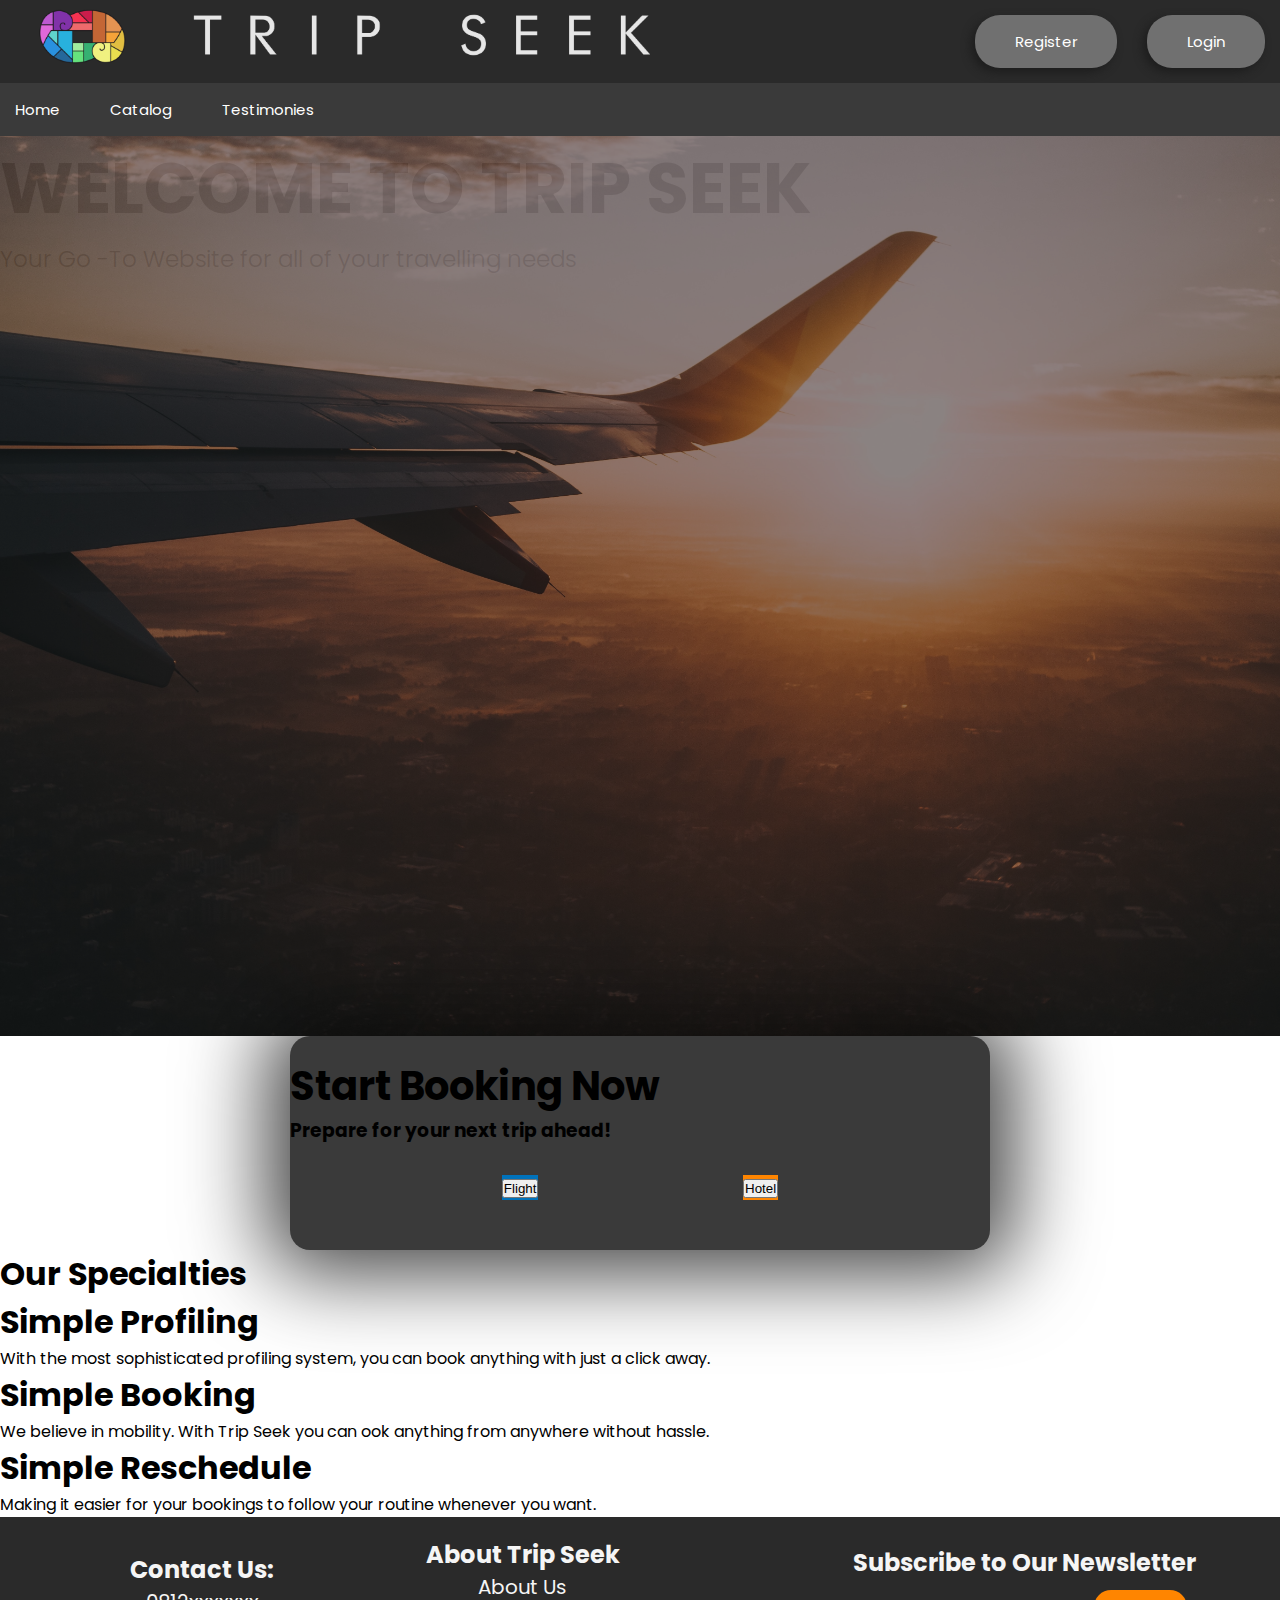
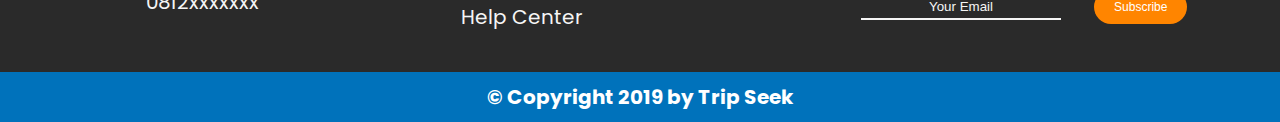
<file: index.html>
<!DOCTYPE html>
<html>
    <head>
        <meta charset="utf-8">
        <meta name="viewport" content="width=device-width, initial-scale=1.0">
        <title>Home | Trip Seek</title>
        <link href="https://fonts.googleapis.com/css?family=Poppins&display=swap" rel="stylesheet">
        <link href="https://fonts.googleapis.com/css?family=Ubuntu&display=swap" rel="stylesheet">
        <link rel="stylesheet" type="text/css" href="style.css">
        <script type="text/javascript" src="script.js"></script>
    </head>
    <body>
        <!-- HEADER -->
        <div class="header">
            <!-- LOGO WEBSITE -->
            <a href="home.html"><img src="logotext.png" class="logo"></a>
            <!-- LOGIN + REGISTER -->
            <ul class="headerButtonGroup">
                <li><a href="./register.html"><button class="headerButton" id="register">Register</button></a></li>
                <li><a href="./login.html"><button class="headerButton" id="login">Login</button></a></li>
            </ul>
        </div>
        <!-- NAVIGATION -->
        <div>
            <ul class="nav">
                <li><a href="./index.html"><button class="navButtons">Home</button></a></li>
                <!-- DROPDOWN BUTTON -->
                <div class="dropdown">
                    <li><a href="./index.html"><button class="navButtons" id="dropButton">Catalog</button></a></li>
                    <div class="dropdown-content">
                        <a href="./flight-catalog.html">Flight Booking</a><br>
                        <a href="./hotel-catalog.html">Hotel Reservation</a>
                    </div>
                </div>
                <li><a href="./testimony.html"><button class="navButtons">Testimonies</button></a></li>
            </ul>
        </div>

        <!-- CONTENT -->

        <div class="slider" id="main-slider">
            <div class="slider-wrapper">
                <img src="images/slideshow1.jpg" alt="First" class="slide" />
                <img src="images/slideshow2.jpg" alt="Second" class="slide" />
                <img src="images/slideshow3.jpg" alt="Third" class="slide" />
                <div class="welcome">
                    <h1 class="head-message">WELCOME TO TRIP SEEK</h1>
                    <h2 class="sub-message">Your Go -To Website for all of
                    your travelling needs</h2>
                </div>
            </div>
            
        </div>

        <div class="home-content">
            <div class="start-book">
                <h2 class="book-now">Start Booking Now</h2>
                <h3> Prepare for your next trip ahead!</h3>
                <div class="bookButton">
                    <a href="flight-catalog.html" class="flightButton"><button>Flight</button></a>
                    <a href="hotel-catalog.html" class="hotelButton"><button>Hotel</button></a>
                </div>
            </div>

            <div class="specialty-wrapper">
                <h1>Our Specialties</h1>
                <div class="specialty-content">
                    <div class="specialties">
                        <h1>Simple Profiling</h1>
                        <p>With the most sophisticated profiling system, 
                        you can book anything with just a click away.</p>
                    </div>

                    <div class="specialties">
                        <h1>Simple Booking</h1>
                        <p>We believe in mobility. With Trip Seek
                        you can ook anything from anywhere without hassle.</p>
                    </div>
                    <div class="specialties">
                        <h1>Simple Reschedule</h1>
                        <p>Making it easier for your bookings
                            to follow your routine whenever you want.
                        </p>
                    </div>
                </div>
                
            </div>
        </div>

        <!-- footer -->
        <footer>
            <div class="footer-wrapper">
                <div class="about-wrapper">
                    <div class="contacts">
                        <h2>Contact Us:</h2>
                        <a href="tel:0812-xxx-xxxx" class="telephone">0812xxxxxxx</a>
                    </div>
                    <div class="about-sites">
                        <h2>About Trip Seek</h2>
                        <a href="" class="abouts">About Us</a>
                        <a href="tel:0812-xxx-xxxx" class="abouts">Help Center</a>
                    </div>
                </div>
                <div class="newsletter">
                    <h2>Subscribe to Our Newsletter</h2>
                    <div class ="newsletter-input">
                        <input type="email" placeholder="Your Email" class="subscription-email"><br>
                        <input type="button" value="Subscribe" class="subscribe-button"> 
                    </div>
                </div>
            </div>
            <div class="copyright">
                <h1>&copy; Copyright 2019 by Trip Seek</h1>
            </div>
        </footer>
    </body>
</html>
</file>
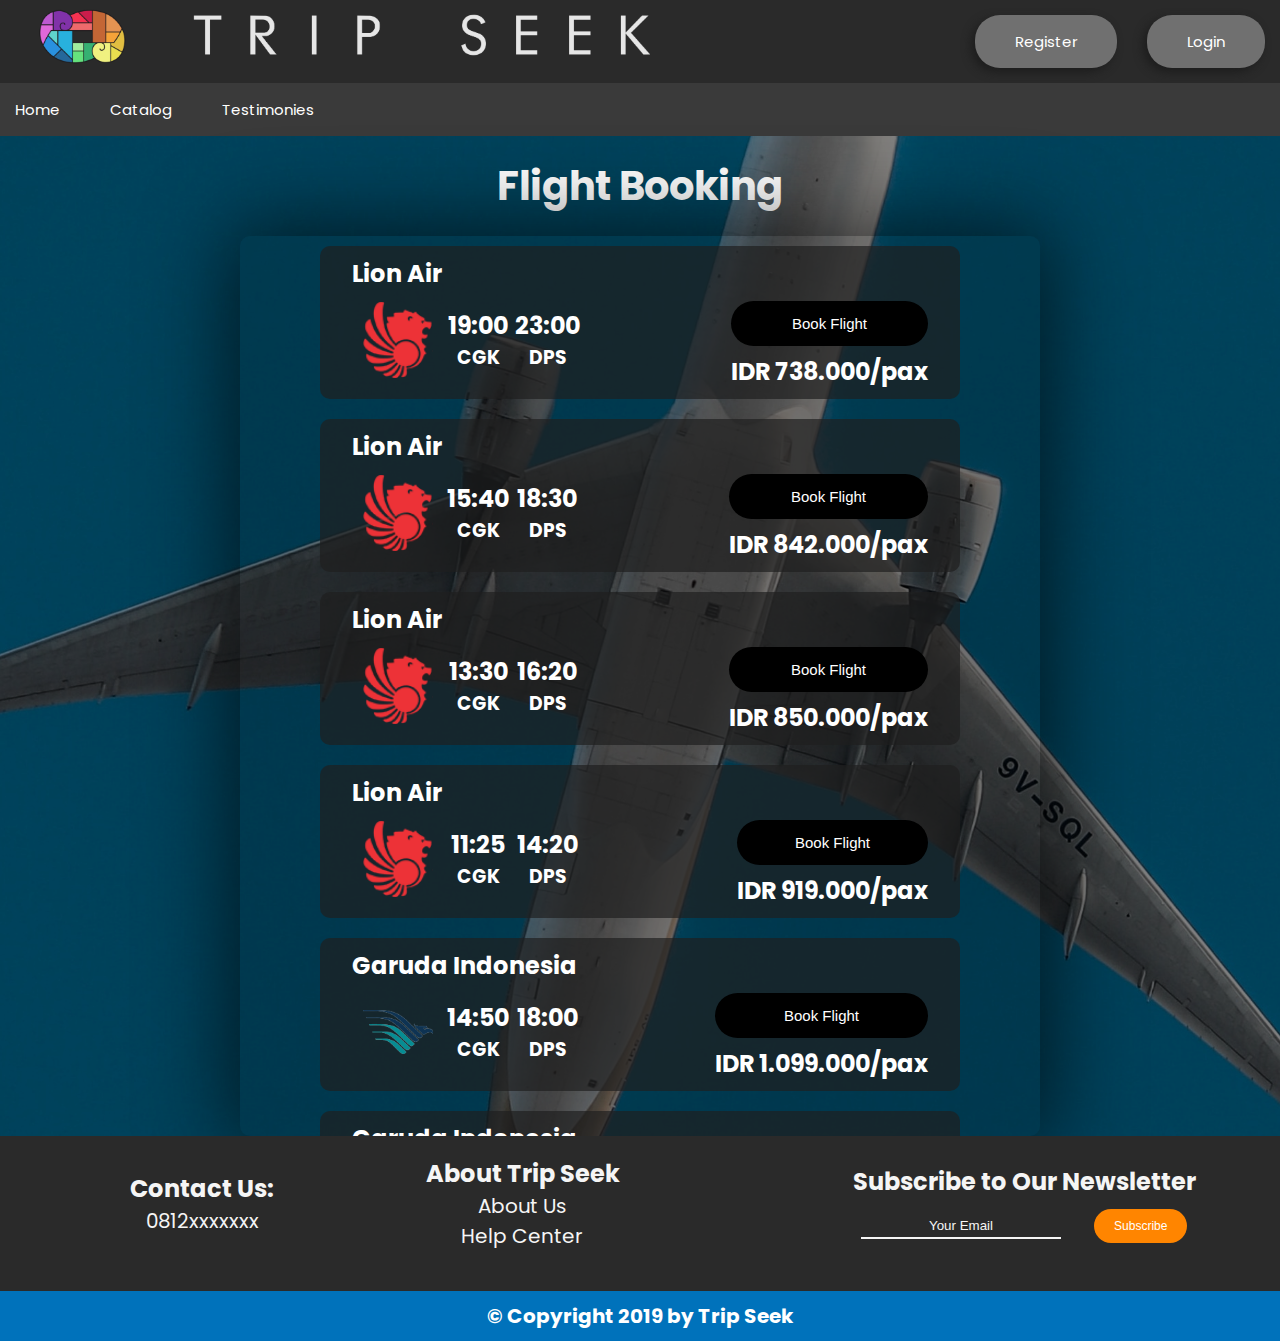
<file: flight-catalog.html>
<!DOCTYPE html>
<html>
    <head>
        <meta charset="utf-8">
        <meta name="viewport" content="width=device-width, initial-scale=1.0">
        <title>Flight - Home | Trip Seek</title>
        <link href="https://fonts.googleapis.com/css?family=Poppins&display=swap" rel="stylesheet">
        <link href="https://fonts.googleapis.com/css?family=Ubuntu&display=swap" rel="stylesheet">
        <link rel="stylesheet" type="text/css" href="style.css">
    </head>

    <body>
        <!-- HEADER -->
        <div class="header">
            <!-- LOGO WEBSITE -->
            <a href="home.html"><img src="logotext.png" class="logo"></a>
            <!-- LOGIN + REGISTER -->
            <ul class="headerButtonGroup">
                <li><a href="./register.html"><button class="headerButton" id="register">Register</button></a></li>
                <li><a href=".login.html"><button class="headerButton" id="login">Login</button></a></li>
            </ul>
        </div>
        <!-- NAVIGATION -->
        <div>
            <ul class="nav">
                <li><a href="./index.html"><button class="navButtons">Home</button></a></li>
                <!-- DROPDOWN BUTTON -->
                <div class="dropdown">
                    <li><a href="./index.html"><button class="navButtons" id="dropButton">Catalog</button></a></li>
                    <div class="dropdown-content">
                        <a href="flight-catalog.html">Flight Booking</a><br>
                        <a href="hotel-catalog.html">Hotel Reservation</a>
                    </div>
                </div>
                <li><a href="./testimony.html"><button class="navButtons">Testimonies</button></a></li>
            </ul>
        </div>

        <!-- CONTENT -->
        <div class="content-background">
            <img src="./images/flight-bg.jpg" alt="Flight" class="content-bg">
            <h1 class="list-title">Flight Booking</h1>
            <div class="list-wrapper">
                <!-- <div class="lists-header">
                    <h1 class="head-content">Airline</h1>
                    <h1 class="head-content">Departure</h1>
                    <h1 class="head-content">Destination</h1>
                    <h1 class="head-content">Price</h1>
                </div> -->

                <!-- Flight Detail Content -->
                <div class="lists">
                    <h2 class="flight-company">Lion Air</h2>
                    <div class="flight-detail">
                        <div class="list-detail-left">
                            <img src="images/flight logos/lion.png" class="flight-logo">
                            <div class="flight-detail-inside">
                                <!-- maybe use grid, i don't think you need class-->
                                <h2>19:00</h2>
                                <h2>23:00</h2>
                                <h3>CGK</h3>
                                <h3>DPS</h3>
                            </div>
                        </div>
                        <div class="flight-detail-right">
                                <a href="login.html" class="book-button" target="_blank"><button>Book Flight</button></a>
                                <h2 class="flight-price">IDR 738.000/pax</h2>
                            </div>
                    </div>
                </div>

                <div class="lists">
                    <h2 class="flight-company">Lion Air</h2>
                    <div class="flight-detail">
                        <div class="list-detail-left">
                            <img src="images/flight logos/lion.png" class="flight-logo">
                            <div class="flight-detail-inside">
                                <!-- maybe use grid, i don't think you need class-->
                                <h2>15:40</h2>
                                <h2>18:30</h2>
                                <h3>CGK</h3>
                                <h3>DPS</h3>
                            </div>
                        </div>
                        <div class="flight-detail-right">
                            <a href="login.html" class="book-button" target="_blank"><button>Book Flight</button></a>
                            <h2 class="flight-price">IDR 842.000/pax</h2>
                        </div>
                        
                    </div>
                </div>

                <div class="lists">
                        <h2 class="flight-company">Lion Air</h2>
                        <div class="flight-detail">
                            <div class="list-detail-left">
                                <img src="images/flight logos/lion.png" class="flight-logo">
                                <div class="flight-detail-inside">
                                    <!-- maybe use grid, i don't think you need class-->
                                    <h2>13:30</h2>
                                    <h2>16:20</h2>
                                    <h3>CGK</h3>
                                    <h3>DPS</h3>
                                </div>
                            </div>
                            <div class="flight-detail-right">
                                <a href="login.html" class="book-button" target="_blank"><button>Book Flight</button></a>
                                <h2 class="flight-price">IDR 850.000/pax</h2>
                            </div>
                            
                        </div>
                    </div>

                    <div class="lists">
                            <h2 class="flight-company">Lion Air</h2>
                            <div class="flight-detail">
                                <div class="list-detail-left">
                                    <img src="images/flight logos/lion.png" class="flight-logo">
                                    <div class="flight-detail-inside">
                                        <!-- maybe use grid, i don't think you need class-->
                                        <h2>11:25</h2>
                                        <h2>14:20</h2>
                                        <h3>CGK</h3>
                                        <h3>DPS</h3>
                                    </div>
                                </div>
                                <div class="flight-detail-right">
                                    <a href="login.html" class="book-button" target="_blank"><button>Book Flight</button></a>
                                    <h2 class="flight-price">IDR 919.000/pax</h2>
                                </div>
                            </div>
                        </div>

                        <div class="lists">
                                <h2 class="flight-company">Garuda Indonesia</h2>
                                <div class="flight-detail">
                                    <div class="list-detail-left">
                                        <img src="images/flight logos/garuda.png" class="flight-logo">
                                        <div class="flight-detail-inside">
                                            <!-- maybe use grid, i don't think you need class-->
                                            <h2>14:50</h2>
                                            <h2>18:00</h2>
                                            <h3>CGK</h3>
                                            <h3>DPS</h3>
                                        </div>
                                    </div>
                                    <div class="flight-detail-right">
                                        <a href="login.html" class="book-button" target="_blank"><button>Book Flight</button></a>
                                        <h2 class="flight-price">IDR 1.099.000/pax</h2>
                                    </div>
                                    
                                </div>
                            </div>

                            <div class="lists">
                                <h2 class="flight-company">Garuda Indonesia</h2>
                                <div class="flight-detail">
                                    <div class="list-detail-left">
                                        <img src="images/flight logos/garuda.png" class="flight-logo">
                                        <div class="flight-detail-inside">
                                            <!-- maybe use grid, i don't think you need class-->
                                            <h2>21:35</h2>
                                            <h2>00:40</h2>
                                            <h3>CGK</h3>
                                            <h3>DPS</h3>
                                        </div>
                                    </div>
                                    <div class="flight-detail-right">
                                        <a href="login.html" class="book-button" target="_blank"><button>Book Flight</button></a>
                                        <h2 class="flight-price">IDR 1.103.000/pax</h2>
                                    </div>
                                        
                                </div>
                            </div>
                            <div class="lists">
                                    <h2 class="flight-company">Batik Air</h2>
                                    <div class="flight-detail">
                                        <div class="list-detail-left">
                                            <img src="images/flight logos/batik.png" class="flight-logo">
                                            <div class="flight-detail-inside">
                                                <!-- maybe use grid, i don't think you need class-->
                                                <h2>16:50</h2>
                                                <h2>19:40</h2>
                                                <h3>CGK</h3>
                                                <h3>DPS</h3>
                                            </div>
                                        </div>
                                        <div class="flight-detail-right">
                                            <a href="login.html" class="book-button" target="_blank"><button>Book Flight</button></a>
                                            <h2 class="flight-price">IDR 1.180.000/pax</h2>
                                        </div>
                                            
                                    </div>
                                </div>
            </div>
        </div>

        <!-- footer -->
        <footer>
            <div class="footer-wrapper">
                <div class="about-wrapper">
                    <div class="contacts">
                        <h2>Contact Us:</h2>
                        <a href="tel:0812-xxx-xxxx" class="telephone">0812xxxxxxx</a>
                    </div>
                    <div class="about-sites">
                        <h2>About Trip Seek</h2>
                        <a href="" class="abouts">About Us</a>
                        <a href="tel:0812-xxx-xxxx" class="abouts">Help Center</a>
                    </div>
                </div>
                <div class="newsletter">
                    <h2>Subscribe to Our Newsletter</h2>
                    <div class ="newsletter-input">
                        <input type="email" placeholder="Your Email" class="subscription-email"><br>
                        <input type="button" value="Subscribe" class="subscribe-button"> 
                    </div>
                </div>
            </div>
            <div class="copyright">
                <h1>&copy; Copyright 2019 by Trip Seek</h1>
            </div>
        </footer>
    </body>
</html>
</file>
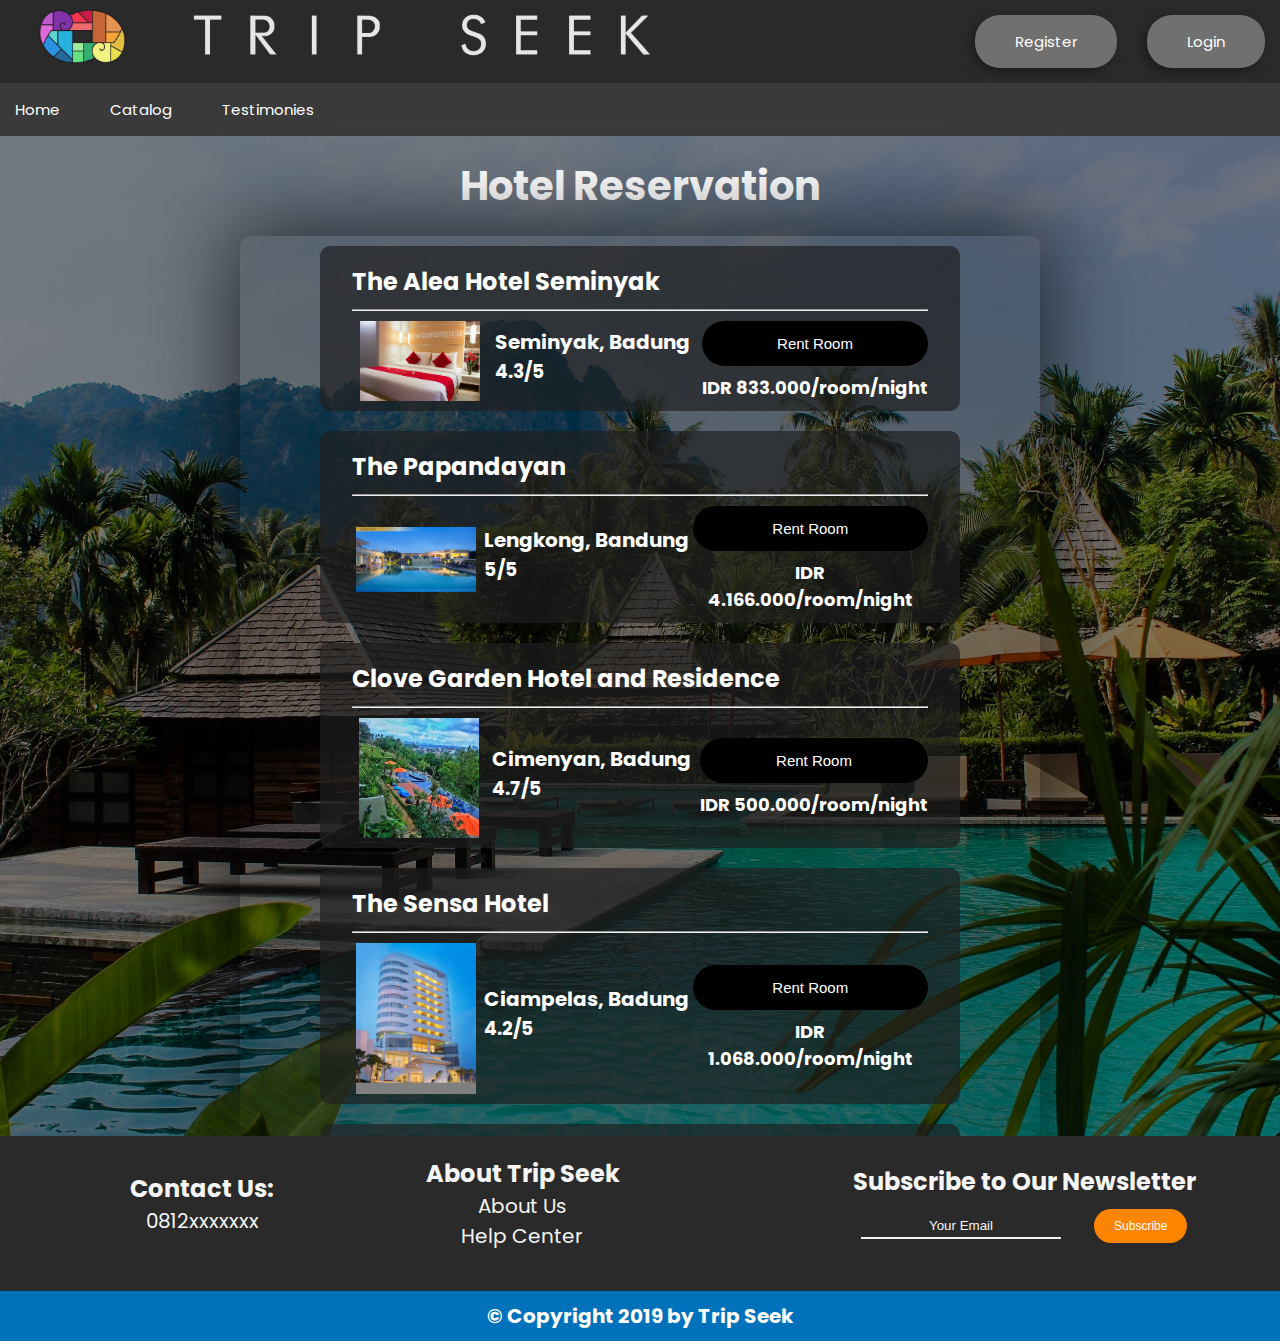
<file: hotel-catalog.html>
<!DOCTYPE html>
<html>
    <head>
        <meta charset="utf-8">
        <meta name="viewport" content="width=device-width, initial-scale=1.0">
        <title>Hotel - Home | Trip Seek</title>
        <link href="https://fonts.googleapis.com/css?family=Poppins&display=swap" rel="stylesheet">
        <link href="https://fonts.googleapis.com/css?family=Ubuntu&display=swap" rel="stylesheet">
        <link rel="stylesheet" type="text/css" href="style.css">
    </head>

    <body>
        <!-- HEADER -->
        <div class="header">
            <!-- LOGO WEBSITE -->
            <a href="home.html"><img src="logotext.png" class="logo"></a>
            <!-- LOGIN + REGISTER -->
            <ul class="headerButtonGroup">
                <li><a href="./register.html"><button class="headerButton" id="register">Register</button></a></li>
                <li><a href="login.html"><button class="headerButton" id="login">Login</button></a></li>
            </ul>
        </div>
        <!-- NAVIGATION -->
        <div>
            <ul class="nav">
                <li><a href="./index.html"><button class="navButtons">Home</button></a></li>
                <!-- DROPDOWN BUTTON -->
                <div class="dropdown">
                    <li><a href="./index.html"><button class="navButtons" id="dropButton">Catalog</button></a></li>
                    <div class="dropdown-content">
                        <a href="flight-catalog.html">Flight Booking</a><br>
                        <a href="hotel-catalog.html">Hotel Reservation</a>
                    </div>
                </div>
                <li><a href="./testimony.html"><button class="navButtons">Testimonies</button></a></li>
            </ul>
        </div>

        <!-- CONTENT -->
        <div class="content-background">
            <img src="./images/hotel bg.jpg" alt="Flight" class="content-bg">
            <h1 class="list-title">Hotel Reservation</h1>
            <div class="list-wrapper">
                <!-- <div class="flights-header">
                    <h1 class="head-content">Airline</h1>
                    <h1 class="head-content">Departure</h1>
                    <h1 class="head-content">Destination</h1>
                    <h1 class="head-content">Price</h1>
                </div> -->

                <!-- Flight Detail Content -->
                <div class="lists">
                    <h2 class="hotel-name">The Alea Hotel Seminyak</h2>
                    <hr>
                    <div class="flight-detail">
                        <div class="hotel-detail-left">
                            <img src="images/hotels/hotel1.jpg" class="hotel-pic">
                            <div class="hotel-detail-inside">
                                <!-- maybe use grid, i don't think you need class-->
                                <h2>Seminyak, Badung</h2>
                                <h3>4.3/5</h3>
                            </div>
                        </div>
                        <div class="hotel-detail-right">
                            <a href="login.html" class="book-button" target="_blank"><button>Rent Room</button></a>
                            <h2 class="hotel-price">IDR 833.000/room/night</h2>
                        </div>
                    </div>
                </div>

                <div class="lists">
                    <h2 class="hotel-name">The Papandayan</h2>
                    <hr>
                    <div class="flight-detail">
                        <div class="hotel-detail-left">
                            <img src="images/hotels/hotel2.jpg" class="hotel-pic">
                            <div class="hotel-detail-inside">
                                <!-- maybe use grid, i don't think you need class-->
                                <h2>Lengkong, Bandung</h2>
                                <h3>5/5</h3>
                            </div>
                        </div>
                        <div class="hotel-detail-right">
                            <a href="login.html" class="book-button" target="_blank"><button>Rent Room</button></a>
                            <h2 class="hotel-price">IDR 4.166.000/room/night</h2>
                        </div>
                    </div>
                </div>

                <div class="lists">
                    <h2 class="hotel-name">Clove Garden Hotel and Residence</h2>
                    <hr>
                    <div class="flight-detail">
                        <div class="hotel-detail-left">
                            <img src="images/hotels/hotel3.jpg" class="hotel-pic">
                            <div class="hotel-detail-inside">
                                <!-- maybe use grid, i don't think you need class-->
                                <h2>Cimenyan, Badung</h2>
                                <h3>4.7/5</h3>
                            </div>
                        </div>
                        <div class="hotel-detail-right">
                            <a href="login.html" class="book-button" target="_blank"><button>Rent Room</button></a>
                            <h2 class="hotel-price">IDR 500.000/room/night</h2>
                        </div>
                    </div>
                </div>

                <div class="lists">
                    <h2 class="hotel-name">The Sensa Hotel</h2>
                    <hr>
                    <div class="flight-detail">
                        <div class="hotel-detail-left">
                            <img src="images/hotels/hotel4.jpg" class="hotel-pic" target="_blank">
                            <div class="hotel-detail-inside">
                                <!-- maybe use grid, i don't think you need class-->
                                <h2>Ciampelas, Badung</h2>
                                <h3>4.2/5</h3>
                            </div>
                        </div>
                        <div class="hotel-detail-right">
                            <a href="login.html" class="book-button" target="_blank"><button>Rent Room</button></a>
                            <h2 class="hotel-price">IDR 1.068.000/room/night</h2>
                        </div>
                    </div>
                </div>

                <div class="lists">
                    <h2 class="hotel-name">Max One Hotel</h2>
                    <hr>
                    <div class="flight-detail">
                        <div class="hotel-detail-left">
                            <img src="images/hotels/hotel5.png" class="hotel-pic" target="_blank">
                            <div class="hotel-detail-inside">
                                <!-- maybe use grid, i don't think you need class-->
                                <h2>Jimbaran, Badung</h2>
                                <h3>3.4/5</h3>
                            </div>
                        </div>
                        <div class="hotel-detail-right">
                            <a href="login.html" class="book-button" target="_blank"><button>Rent Room</button></a>
                            <h2 class="hotel-price">IDR 407.000/room/night</h2>
                        </div>
                    </div>
                </div>

                <div class="lists">
                    <h2 class="hotel-name">The ONE Legian</h2>
                    <hr>
                    <div class="flight-detail">
                        <div class="hotel-detail-left">
                            <img src="images/hotels/hotel6.png" class="hotel-pic">
                            <div class="hotel-detail-inside">
                                <!-- maybe use grid, i don't think you need class-->
                                <h2>Legian, Badung</h2>
                                <h3>4.0/5</h3>
                            </div>
                        </div>
                        <div class="hotel-detail-right">
                            <a href="login.html" class="book-button" target="_blank"><button>Rent Room</button></a>
                            <h2 class="hotel-price">IDR 426.000/room/night</h2>
                        </div>
                    </div>
                </div>
            </div>
        </div>

        <!-- footer -->
        <footer>
            <div class="footer-wrapper">
                <div class="about-wrapper">
                    <div class="contacts">
                        <h2>Contact Us:</h2>
                        <a href="tel:0812-xxx-xxxx" class="telephone">0812xxxxxxx</a>
                    </div>
                    <div class="about-sites">
                        <h2>About Trip Seek</h2>
                        <a href="" class="abouts">About Us</a>
                        <a href="tel:0812-xxx-xxxx" class="abouts">Help Center</a>
                    </div>
                </div>
                <div class="newsletter">
                    <h2>Subscribe to Our Newsletter</h2>
                    <div class ="newsletter-input">
                        <input type="email" placeholder="Your Email" class="subscription-email"><br>
                        <input type="button" value="Subscribe" class="subscribe-button"> 
                    </div>
                </div>
            </div>
            <div class="copyright">
                <h1>&copy; Copyright 2019 by Trip Seek</h1>
            </div>
        </footer>
    </body>
</html>
</file>
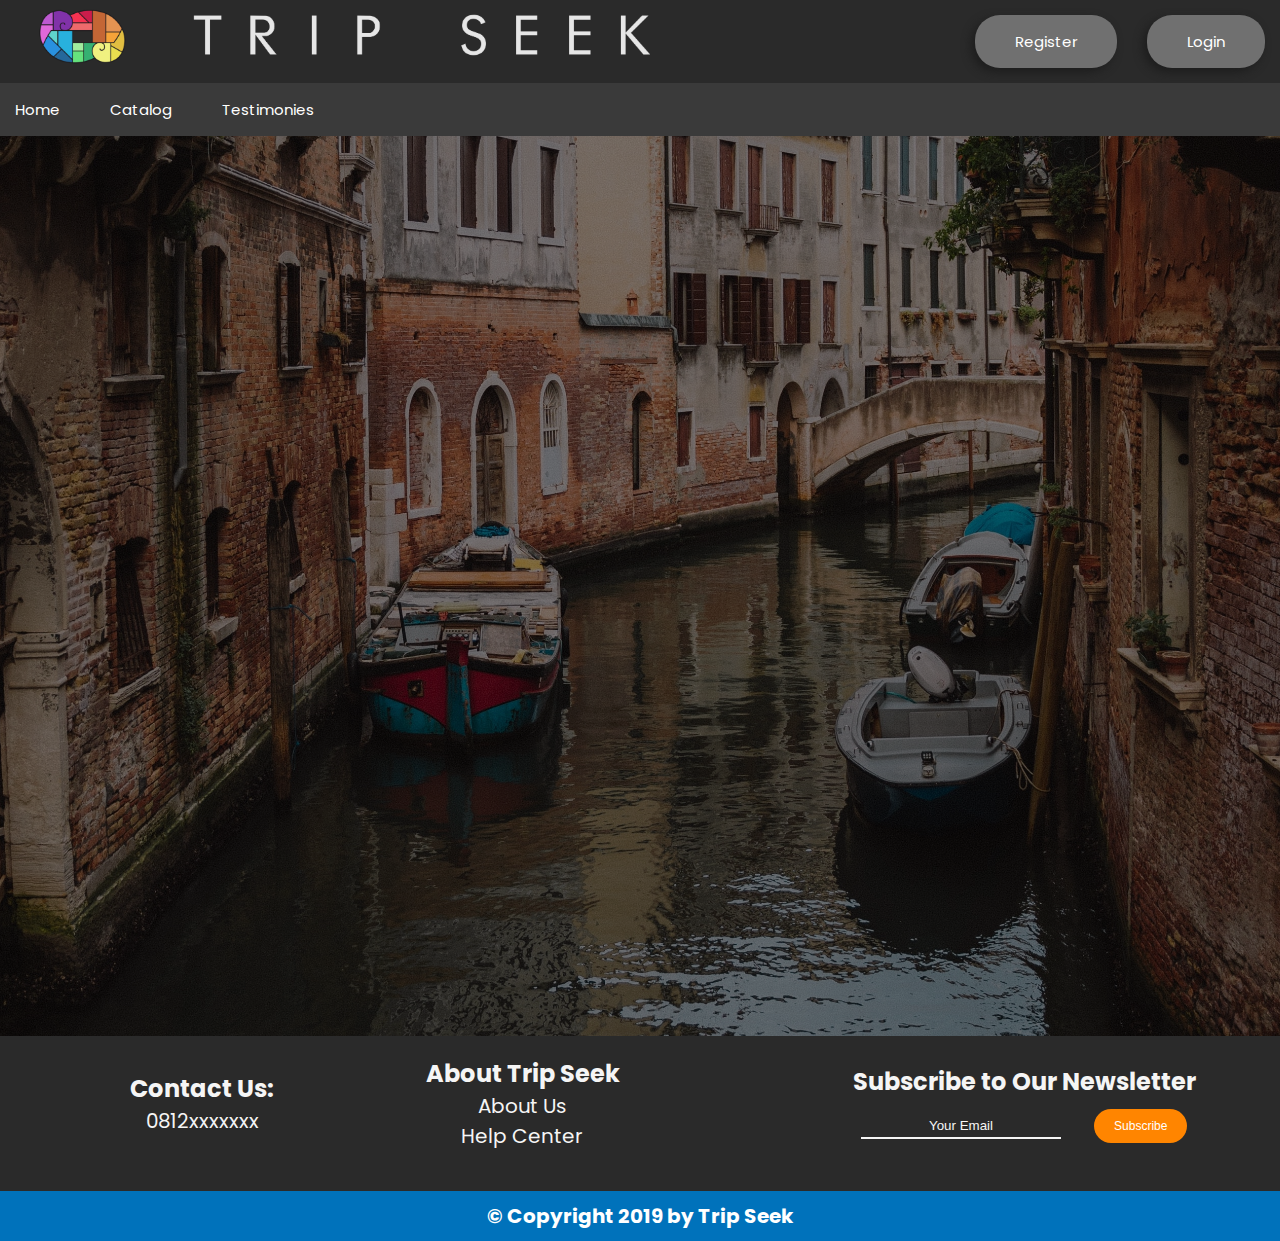
<file: login.html>
<!DOCTYPE html>
<html>
    <head>
        <meta charset="utf-8">
        <meta name="viewport" content="width=device-width, initial-scale=1.0">
        <title>Testimony - Home | Trip Seek</title>
        <link href="https://fonts.googleapis.com/css?family=Poppins&display=swap" rel="stylesheet">
        <link href="https://fonts.googleapis.com/css?family=Ubuntu&display=swap" rel="stylesheet">
        <link rel="stylesheet" type="text/css" href="style.css">
        <script type="text/javascript" src="validationLogin.js"></script>
    </head>
    <body>
        <div class="header">
            <!-- LOGO WEBSITE -->
            <a href="home.html"><img src="logotext.png" class="logo"></a>
            <!-- LOGIN + REGISTER -->
            <ul class="headerButtonGroup">
                <li><a href="./register.html"><button class="headerButton" id="register">Register</button></a></li>
                <li><a href="./login.html"><button class="headerButton" id="login">Login</button></a></li>
            </ul>
        </div>
        <!-- NAVIGATION -->
        <div>
            <ul class="nav">
                <li><a href="./index.html"><button class="navButtons">Home</button></a></li>
                <!-- DROPDOWN BUTTON -->
                <div class="dropdown">
                    <li><a href="./index.html"><button class="navButtons" id="dropButton">Catalog</button></a></li>
                    <div class="dropdown-content">
                        <a href="./flight-catalog.html">Flight Booking</a><br>
                        <a href="./hotel-catalog.html">Hotel Reservation</a>
                    </div>
                </div>
                <li><a href="./testimony.html"><button class="navButtons">Testimonies</button></a></li>
            </ul>
        </div>

        <!-- content -->
        <div class="content-background">
            <img src="./images/travel.jpg" alt="Canal" class="content-bg">
            <div class="reg-wrapper">
                <div class="reg-content">
                    <h1 class="reg-title">Login as a member</h1>
                    <form class="form-element" method="POST" onsubmit="return submitForm()" id="submit-form">
                        <div class="form-content">
                            <div class="labels">
                                <label>Email</label>
                                <label>Password</label>
                            </div>
                            <div class="inputs">
                                <input type="email" name="email" id="email" class="input"placeholder="Enter your email">
                                <input type="password" name="password" id="password" class="input" placeholder="Enter your password">
                            </div>
                            
                        </div>
                        
                        <div class="requirement">
                            <!-- <span>
                                <input type="checkbox" name="DOB" class="termsOfCondition">
                                <label>I agree with Terms & Conditions and Privacy Policy of Trip Seek</label>
                            </span> <br> -->
                            <span class="account-regist">Don't have an account? <a href="register.html" target="_blank">Register here</a>.</span>
                            <hr>
                            <button id="reg-button" type="submit" value="Add">
                                Login
                            </button>
                            <span id="message"></span>
                        </div>
                    </form>
                            
                </div>
            </div>
        </div>
        <!-- footer -->
        <footer>
                <div class="footer-wrapper">
                    <div class="about-wrapper">
                        <div class="contacts">
                            <h2>Contact Us:</h2>
                            <a href="tel:0812-xxx-xxxx" class="telephone">0812xxxxxxx</a>
                        </div>
                        <div class="about-sites">
                            <h2>About Trip Seek</h2>
                            <a href="" class="abouts">About Us</a>
                            <a href="tel:0812-xxx-xxxx" class="abouts">Help Center</a>
                        </div>
                    </div>
                    <div class="newsletter">
                        <h2>Subscribe to Our Newsletter</h2>
                        <div class ="newsletter-input">
                            <input type="email" placeholder="Your Email" class="subscription-email"><br>
                            <input type="button" value="Subscribe" class="subscribe-button"> 
                        </div>
                    </div>
                </div>
                <div class="copyright">
                    <h1>&copy; Copyright 2019 by Trip Seek</h1>
                </div>
            </footer>


            <!-- <script>
                document.getElementById("reg-button").onclick = function() {
                    if (document.getElementById("userName").value.length == 0) {
                        alert("Name section must be filled");
                    }
                    
                    else if (document.getElementById("email").value.length == 0){
                        alert("Email must be filled");
                    }
                }
            </script> -->
    </body>
</html>
</file>
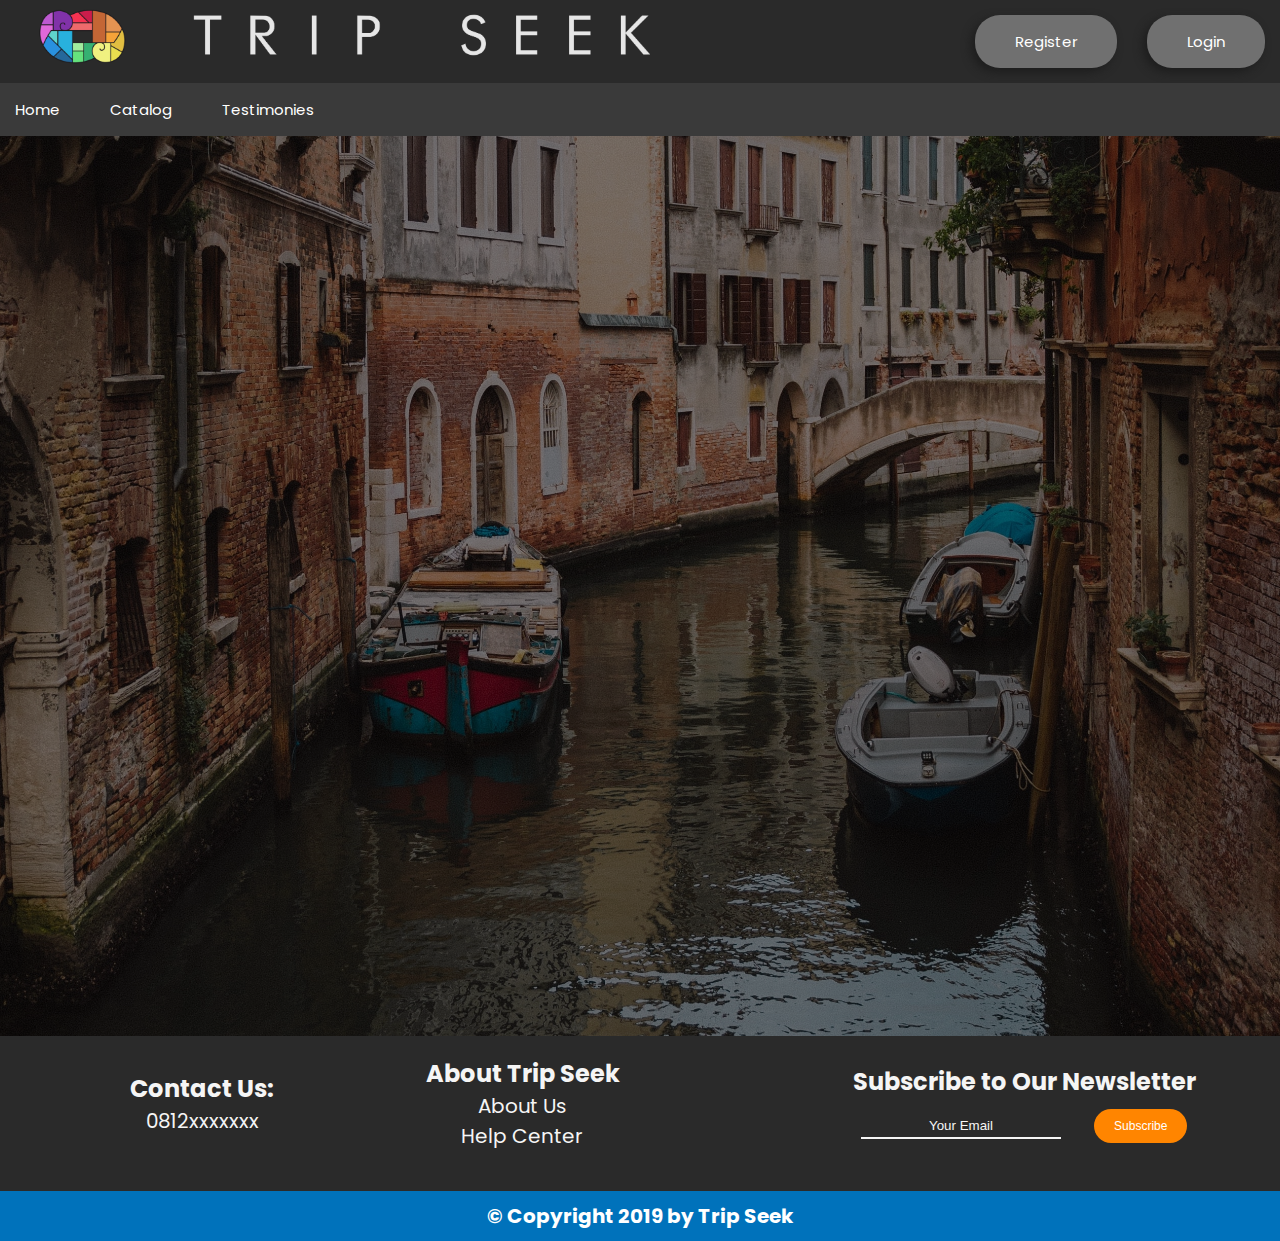
<file: register.html>
<!DOCTYPE html>
<html>
    <head>
        <meta charset="utf-8">
        <meta name="viewport" content="width=device-width, initial-scale=1.0">
        <title>Testimony - Home | Trip Seek</title>
        <link href="https://fonts.googleapis.com/css?family=Poppins&display=swap" rel="stylesheet">
        <link href="https://fonts.googleapis.com/css?family=Ubuntu&display=swap" rel="stylesheet">
        <link rel="stylesheet" type="text/css" href="style.css">
        <script type="text/javascript" src="validation.js"></script>
    </head>
    <body>
        <div class="header">
            <!-- LOGO WEBSITE -->
            <a href="home.html"><img src="logotext.png" class="logo"></a>
            <!-- LOGIN + REGISTER -->
            <ul class="headerButtonGroup">
                <li><a href="./register.html"><button class="headerButton" id="register">Register</button></a></li>
                <li><a href="./login.html"><button class="headerButton" id="login">Login</button></a></li>
            </ul>
        </div>
        <!-- NAVIGATION -->
        <div>
            <ul class="nav">
                <li><a href="./index.html"><button class="navButtons">Home</button></a></li>
                <!-- DROPDOWN BUTTON -->
                <div class="dropdown">
                    <li><a href="./index.html"><button class="navButtons" id="dropButton">Catalog</button></a></li>
                    <div class="dropdown-content">
                        <a href="./flight-catalog.html">Flight Booking</a><br>
                        <a href="./hotel-catalog.html">Hotel Reservation</a>
                    </div>
                </div>
                <li><a href="./testimony.html"><button class="navButtons">Testimonies</button></a></li>
            </ul>
        </div>

        <!-- content -->
        <div class="content-background">
            <img src="./images/travel.jpg" alt="Canal" class="content-bg">
            <div class="reg-wrapper">
                <div class="reg-content">
                    <h1 class="reg-title">Join us as a member</h1>
                    <form class="form-element" method="POST" onsubmit="return submitForm()" id="submit-form">
                        <div class="form-content">
                            <div class="labels">
                                <label>Name</label>
                                <label>Email</label>
                                <label>Password</label>
                                <label>Confirm Password</label>
                                <label>Gender</label>
                                <label>Date Of Birth</label>
                            </div>
                            <div class="inputs">
                                <input type="text" name="name" id="name" class="input" placeholder="Enter your name">
                                <input type="text" name="email" id="email" class="input" placeholder="Enter your email">
                                <input type="password" name="password" id="pass" class="input" placeholder="Enter a password">
                                <input type="password" name="confirmpassword" id="confpass" class="input" placeholder="Enter your password again">
                                <select type="dropdown" name="gender" id="gender" placeholder="Select your gender" class="input" >
                                    <option disabled selected value="0">Select your gender</option>
                                    <option value = "Female">Female</option>
                                    <option value = "Male">Male</option>
                                    <option value = "Others">Others</option>
                                </select>
                                <input type="date" name="dob" id="dob" class="input" placeholder="Choose your birthdate">
                            </div>
                        </div>
                        
                        <div class="requirement">
                            <span>
                                <input type="checkbox" name="terms" class="termsOfCondition">
                                <label>I agree with Terms & Conditions and Privacy Policy of Trip Seek</label>
                            </span> <br>
                            <button id="reg-button" type="submit" value="Add">
                                Register
                            </button>
                            <span id="message">
                            </span>

                        </div>
                    </form>
                            
                </div>
            </div>
        </div>
        <!-- footer -->
        <footer>
                <div class="footer-wrapper">
                    <div class="about-wrapper">
                        <div class="contacts">
                            <h2>Contact Us:</h2>
                            <a href="tel:0812-xxx-xxxx" class="telephone">0812xxxxxxx</a>
                        </div>
                        <div class="about-sites">
                            <h2>About Trip Seek</h2>
                            <a href="" class="abouts">About Us</a>
                            <a href="tel:0812-xxx-xxxx" class="abouts">Help Center</a>
                        </div>
                    </div>
                    <div class="newsletter">
                        <h2>Subscribe to Our Newsletter</h2>
                        <div class ="newsletter-input">
                            <input type="email" placeholder="Your Email" class="subscription-email"><br>
                            <input type="submit" value="Subscribe" class="subscribe-button"> 
                        </div>
                    </div>
                </div>
                <div class="copyright">
                    <h1>&copy; Copyright 2019 by Trip Seek</h1>
                </div>
            </footer>


            <!-- <script>
                document.getElementById("reg-button").onclick = function() {
                    if (document.getElementById("userName").value.length == 0) {
                        alert("Name section must be filled");
                    }
                    
                    else if (document.getElementById("email").value.length == 0){
                        alert("Email must be filled");
                    }
                }
            </script> -->
    </body>
</html>
</file>
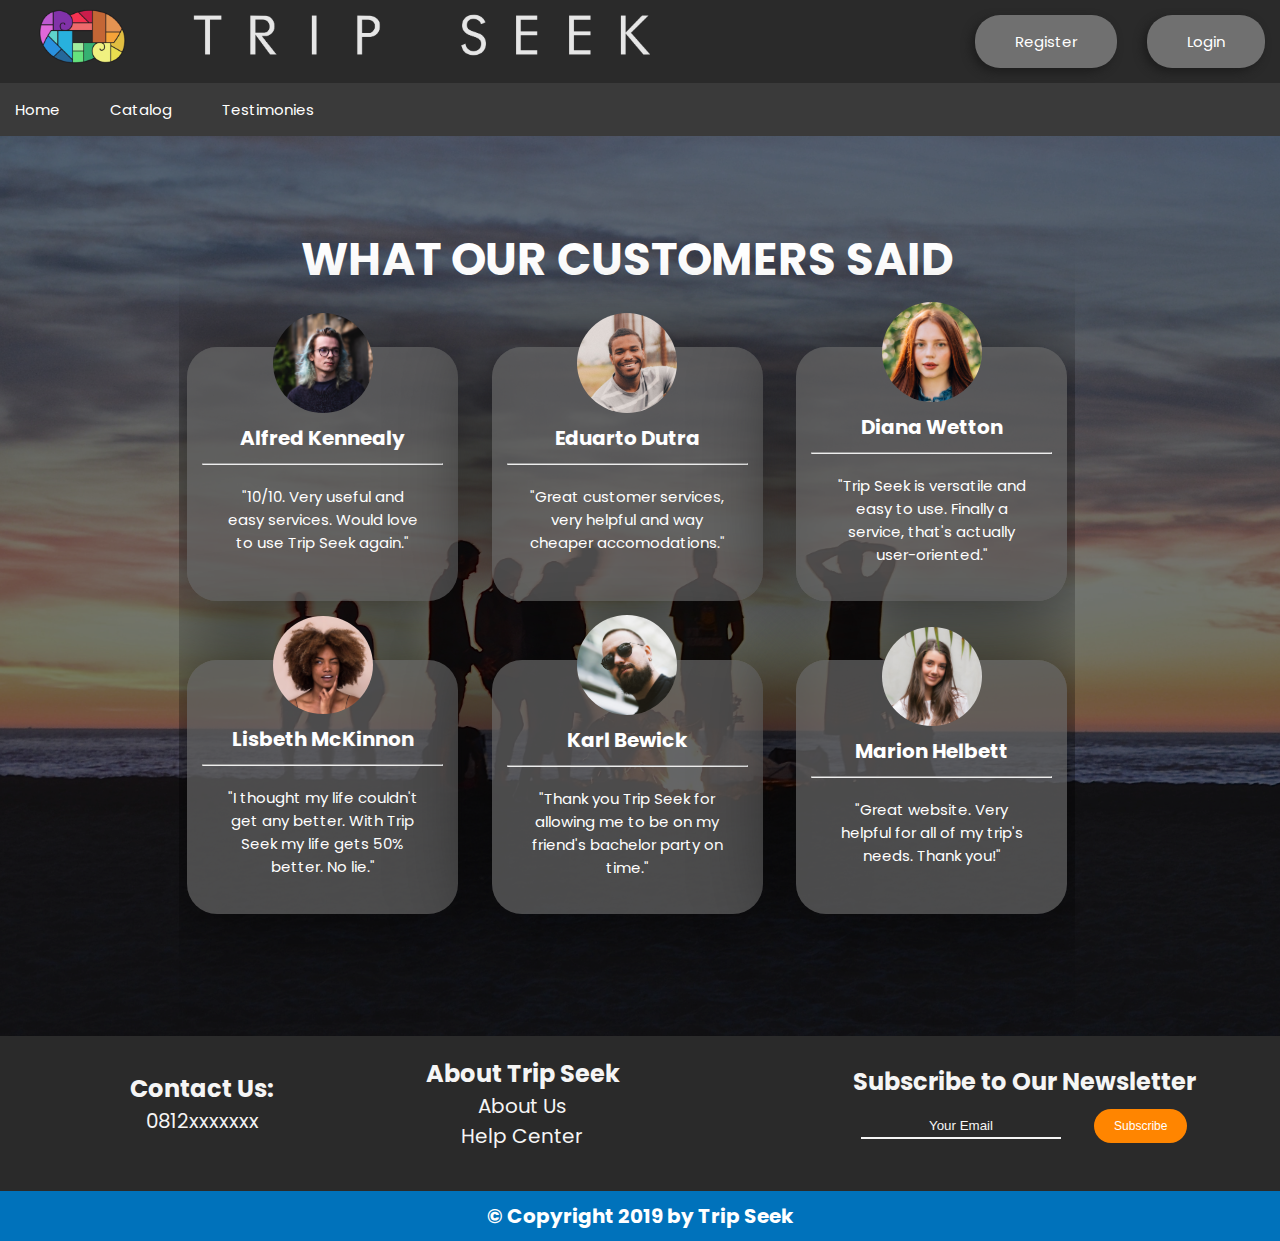
<file: testimony.html>
<!DOCTYPE html>
<html>
    <head>
        <meta charset="utf-8">
        <meta name="viewport" content="width=device-width, initial-scale=1.0">
        <title>Testimony - Home | Trip Seek</title>
        <link href="https://fonts.googleapis.com/css?family=Poppins&display=swap" rel="stylesheet">
        <link href="https://fonts.googleapis.com/css?family=Ubuntu&display=swap" rel="stylesheet">
        <link rel="stylesheet" type="text/css" href="style.css">
    </head>
    <body>
        <!-- HEADER -->
        <div class="header">
            <!-- LOGO WEBSITE -->
            <a href="home.html"><img src="logotext.png" class="logo"></a>
            <!-- LOGIN + REGISTER -->
            <ul class="headerButtonGroup">
                <li><a href="./register.html"><button class="headerButton" id="register">Register</button></a></li>
                <li><a href="./login.html"><button class="headerButton" id="login">Login</button></a></li>
            </ul>
        </div>
        <!-- NAVIGATION -->
        <div>
            <ul class="nav">
                <li><a href="./index.html"><button class="navButtons">Home</button></a></li>
                <!-- DROPDOWN BUTTON -->
                <div class="dropdown">
                    <li><a href="./index.html"><button class="navButtons" id="dropButton">Catalog</button></a></li>
                    <div class="dropdown-content">
                        <a href="./flight-catalog.html">Flight Booking</a><br>
                        <a href="./hotel-catalog.html">Hotel Reservation</a>
                    </div>
                </div>
                <li><a href="./testimony.html"><button class="navButtons">Testimonies</button></a></li>
            </ul>
        </div>

        <!-- Content -->
        <div class="content-background">
            <img src="images/testimony-bg.jpg" alt="testimony" class="content-bg">
            <div class="testimonies-wrapper">
                    <div class="testimonies">
                        <h1 class="testi-title">WHAT OUR CUSTOMERS SAID</h1>
                        <div class="testi-group">
                            <!-- all of the testimonies go here -->
                            <div class="testi">
                                <img src="images/alfredkennealy.jpg" class="testi-profile">
                                <div class=testi-info">
                                    <h1 class="testi-name">Alfred Kennealy</h1>
                                    <hr>
                                    <p class="testi-content">"10/10. Very useful and easy services. Would love to use Trip Seek again."</p>
                                </div>
                            </div>
                            <div class="testi">
                                <img src="images/eduardodutra.jpg" class="testi-profile">
                                <div class=testi-info">
                                    <h1 class="testi-name">Eduarto Dutra</h1>
                                    <hr>
                                    <p class="testi-content">"Great customer services, very helpful and way cheaper accomodations."</p>
                                </div>
                            </div>
                            <div class="testi">
                                <img src="images/dianawetton.jpg" class="testi-profile">
                                <div class=testi-info">
                                    <h1 class="testi-name">Diana Wetton</h1>
                                    <hr>
                                    <p class="testi-content">"Trip Seek is versatile and easy to use. Finally a service, that's actually user-oriented."</p>
                                </div>
                            </div>
                            <div class="testi">
                                <img src="images/lisbethmckinnon.jpg" class="testi-profile">
                                <div class=testi-info">
                                    <h1 class="testi-name">Lisbeth McKinnon</h1>
                                    <hr>
                                    <p class="testi-content">"I thought my life couldn't get any better. With Trip Seek my life gets 50% better. No lie."</p>
                                </div>
                            </div>
                            <div class="testi">
                                <img src="images/karlbewick.jpg" class="testi-profile">
                                <div class=testi-info">
                                    <h1 class="testi-name">Karl Bewick</h1>
                                    <hr>
                                    <p class="testi-content">"Thank you Trip Seek for allowing me to be on my friend's bachelor party on time."</p>
                                </div>
                            </div>
                            <div class="testi">
                                <img src="images/marionhelbett.jpg" class="testi-profile">
                                <div class=testi-info">
                                    <h1 class="testi-name">Marion Helbett</h1>
                                    <hr>
                                    <p class="testi-content">"Great website. Very helpful for all of my trip's needs. Thank you!"</p>
                                </div>
                            </div>
                        </div>
                        
                    </div>
                </div>
        </div>
        

        <!-- footer -->
        <footer>
            <div class="footer-wrapper">
                <div class="about-wrapper">
                    <div class="contacts">
                        <h2>Contact Us:</h2>
                        <a href="tel:0812-xxx-xxxx" class="telephone">0812xxxxxxx</a>
                    </div>
                    <div class="about-sites">
                        <h2>About Trip Seek</h2>
                        <a href="" class="abouts">About Us</a>
                        <a href="tel:0812-xxx-xxxx" class="abouts">Help Center</a>
                    </div>
                </div>
                <div class="newsletter">
                    <h2>Subscribe to Our Newsletter</h2>
                    <div class ="newsletter-input">
                        <input type="email" placeholder="Your Email" class="subscription-email"><br>
                        <input type="button" value="Subscribe" class="subscribe-button"> 
                    </div>
                </div>
            </div>
            <div class="copyright">
                <h1>&copy; Copyright 2019 by Trip Seek</h1>
            </div>
        </footer>
    </body>
</html>
</file>
<file: style.css>
*,
*::after,
*::before
{
    padding: 0;
    margin: 0;
    box-sizing: inherit;
}

body{
    box-sizing: border-box;
    position: absolute;
    height: 100%;
    min-width: 100%;
    max-width: 100%;
}

.clearfix::after
{
    content: '';
    display: table;
    clear: both;
}

.subtitle
{
    font-weight: bold;
}

#active
{
    background-color: rgb(39, 39, 39);
}


html {
    font-family: 'Poppins', sans-serif;
}

/* Mobile view for 600px*/


.header {
    background-color: #2A2A2A;
    width: 100%;
    display: flex;
    flex-direction: row;
    justify-content: space-between;
}


.logo {
    width: 650px;
    padding-left: 5%;
    margin-top: 1%;
    min-width: 200px;
}

.headerButtonGroup {
    list-style: none;
    display: flex;
    flex-direction: row;
    align-items: center;
    
}

.headerButton {
    padding: 15px 40px;
    transition: 0.5s;
    background-color: rgb(112, 112, 112);
    border: none;
    color: white;
    text-decoration: none;
    font-weight: 600px;
    font-size: 15px;
    cursor: pointer;

    box-shadow: -4px 4px 10px #1D1D1D;
    border-radius: 25px;
    margin: 15px;
    font-family: 'Poppins', sans-serif;
}

.headerButton:hover {
    background-color: whitesmoke;
    color: #2A2A2A;
    font-weight: bold;
}


.nav {
    overflow: hidden;
    list-style: none;
    text-decoration: none;
    background-color: rgb(58, 58, 58);
    display: flex;
    flex-direction: row;
}

.navButtons {
    color: white;
    background-color: inherit;
    border: none;
    padding: 15px;
    font-size: 12px;
    transition: 0.5s;
    font-size: 15px;
    font-family: 'Poppins', sans-serif;
}

.navButtons:hover{
    background-color: #ff8500;
    color: white;
}

#dropButton {
    width: 132px;
    margin: 0;
}

.dropdown {
    float: left;
    overflow: hidden;
}

.dropdown .dropdown-content {
    display: none;
    background-color: #1D1D1D;
    font-family: inherit;
    font-size: 13px;
    position: absolute;
    min-width: 125px;   
    z-index: 1;
}

.dropdown:hover .dropdown-content {
    display: block;
}

.dropdown-content a {
    color: white;
    text-decoration: none;
    width: 100%;
    padding: 10px;
    display: inline-block;
    text-align: center;
    background-color: rgb(58, 58, 58);
}

.dropdown-content a:hover {
    background-color: #0072bb;
    transition: 0.5s;
    color: white;
}

/* Home CONTENT */
.slider {
    background-color: #1D1D1D;
    width: 100%;
}

.slider-wrapper {
    position: relative;
    width: 100%;
    height: 100vh;
    display: flex;
    flex-direction: column;
    overflow-y: scroll;
}

.slide {
    position: absolute;
    float: left;
    object-fit: cover;
    height: 100%;
    background-position: center center;
    min-width: 100%;
    max-width: 100%;

    opacity: 0;
    transition: opacity 4s linear;
}

.slider-wrapper > .slide:first-child {
	opacity: 0.5;
}

.welcome-content {
    position: relative;;
    width: 100%;
    text-align: center;
    color: white;
    display: flex;
    flex-direction: column;
    top: 15%;
    opacity: 1;
}

.welcome {
    font-size: 35px;
    padding-bottom: 90px;
    font-weight: bold;
}

.sub-message {
    font-size: 23px;
    font-weight: 300;
}

.start-book {
    background-color: rgb(58, 58, 58);
    width: 80%;
    max-width: 700px;
    display: flex;
    flex-direction: column;
    border-radius: 20px;
    margin-right: auto;
    margin-left: auto;
    padding: 20px 0px; 
    box-shadow:  0px 0px 84px 23px rgba(0,0,0,0.75);
}

.book-now {
    font-size: 40px;
}

.bookButton {
    border: none;
    width: 75%;
    padding: 30px 22px;
    margin-right: auto;
    margin-left: auto;
    display: flex;
    justify-content: space-around;
}

.bookButton a {
    text-decoration: none;
    color: whitesmoke;
    font-family: 'Poppins', sans-serif;
    font-weight: bold;
}
.bookButton > button {
    padding:  10px 72px;
    border-radius: 40px;
    border: none;
    font-size: 20px;
    cursor: pointer;
    transition: 0.5s;
}
.flightButton {
    background-color: #0072bb;
}
.hotelButton {
    background-color: #ff8500;
}

.bookButton > button:hover > a {
    color: black;
}

.bookButton > button:hover {
    background-color: whitesmoke;
}


.content-background {
    position: relative;
    min-height: 100%;
    width: 100%;
    background-color: #2A2A2A;
}

.content-bg {
    position: absolute;
    object-fit: cover;
    height: 100%;
    background-position: center center;
    min-width: 100%;
    max-width: 100%;
    filter: brightness(50%);
}

/*Testimony CONTENT*/
.testimonies-wrapper {
    position: relative;
    top: 10vh;
    height: 100vh;
    overflow-y: scroll;
}
.testimonies {
    display: flex;
    flex-direction: column;
    width: 100%;
    margin-left: auto;
    margin-right: auto;
}

.testi-title {
    color: white;
    text-align: center;
    font-size: 50px;
}
.testi-group {
    display: grid;
    grid-template-columns: 1fr 1fr 1fr;
    margin-top: 5%;
    grid-row-gap: 8%;
    grid-column-gap: 2%;
}

.testi {
    display: flex;
    flex-direction: column;
    justify-content: center;
    align-items: center;
    margin: 8px;
    background-color: #5e5e5ec4;
    text-align: center;
    color: white;
    padding: 15px;
    border-radius: 30px;
    transition: all .3s ease-in-out;
    box-shadow:  0px 0px 84px 10px rgba(0, 0, 0, 0.603);
}

.testi:hover{
    transform: scale(1.04);
}
.testi-profile {
    width: 100px;
    border-radius: 50%;
    margin-top: -60px;
}
.testi-name {
    margin: 10px;
    font-size: 28px;
}
.testi-content {
    text-align: center;
    padding: 20px;
    border-radius: 10px;
}


/* FLight - Content*/
.list-wrapper {
    position: relative;
    overflow-y: scroll;
    height: 100vh;
    color: white;
    width: 800px;
    display: flex;
    flex-direction: column;
    max-height: 80%;
    margin-left: auto;
    margin-right: auto;
    background-color: rgba(0, 0, 0, 0.123);
    border-radius: 10px;
    box-shadow: 0px 0px 84px 10px rgba(0, 0, 0, 0.603);
}
.flight-company {
    font-weight: bolder;
}
.flight-logo {
    padding: 10px;
    width: 90px;
}
.lists {
    display: flex;
    flex-direction: column; 
    background-color: rgba(31, 31, 31, 0.685);
    padding: 10px 32px;
    border-radius: 10px;
    margin: 10px;
    width: 80%;
    margin-left: auto;
    margin-right: auto;
}

.list-title {
    text-align: center;
    color: white;
    position: relative;
    padding: 20px 0px;
    font-size: 40px;
}

.flight-detail {
    display: flex;
    justify-content: space-between;
    align-items: center;
}

.book-button {
    border: none;
    padding: 10px 32px;
    background-color: rgb(0, 0, 0);
    border-radius: 30px;
    cursor: pointer;
    margin-bottom: 8px;
    transition: 0.5s;
    margin-top: 10px;
}

.book-button a {
    text-decoration: none;
}

.book-button button {
    border: none;
    background-color: transparent;
    color: white;
    font-size: 15px;
    width: 100%;
    cursor: pointer;
    text-align: center;
}

.book-button:hover {
    background-color: #ff8500;
}


.list-detail-left {
    display: flex;
    width: 40%;
    justify-content: space-around;
}

.flight-detail-right {
    display: flex;
    flex-direction: column;
}

.flight-detail-inside {
    display: grid;
    grid-template-columns: 1fr 1fr;
    width: 60%;
    justify-items: center;
    align-content: center;
}

.hotel-pic {
    width: 120px;
    height: 100%;
    margin-top: 10px;
}
.hotel-detail-left {
    display: flex;
    width: 60%;
    justify-content: space-around;
    align-items: center;
}

.hotel-detail-right {
    display: flex;
    flex-direction: column;
}
.hotel-detail-inside {
    display: flex;
    flex-direction: column;
}
.hotel-detail-inside > h2{
    font-size: 20px;
}

.hotel-name{
    padding-top: 8px;
    padding-bottom: 10px;
}

.hotel-price {
    font-size: 18px;
    text-align: center;
}
/*FOOTER*/
footer{
    background-color: #2A2A2A;
    text-align: center;
    color: whitesmoke;
    position: relative;
    width: 100%;
    
}
/* .social-links {
    display: flex;
    flex-direction: row;
    justify-content: center;
    padding: 10px;
    margin-bottom: 10px;
}

.social-links a {
    padding: 10px;
} */

.footer-wrapper {
    display: flex;
    flex-direction: row;
    justify-content: space-around;
    align-items: center;
}

.about-wrapper {
    display: flex;
    flex-direction: row;
    width: 50%;
    justify-content: space-around;
    align-items: center;
}

.about-sites {
    padding: 20px;
    display: flex;
    flex-direction: column;
}

.abouts {
    color: whitesmoke;
    text-decoration: none;
    font-size: 20px;
    transition: 0.5s;
}

.abouts:hover {
    color: #ff8500;
}
.newsletter {
    background-color: #2A2A2A;
    display: inline-block;
    padding: 20px;
}

.telephone {
    color: whitesmoke;
    text-decoration: none;
    font-size: 20px;
    transition: 0.5s;
}

.telephone:hover {
    color: #ff8500;
}

::placeholder {
    color: whitesmoke;
}

input[type=email] {
    border: none;
    border-bottom: 2px solid whitesmoke;
    width: 200px;
    height: 25px;
    background-color: transparent;
    text-align: center;
    color: whitesmoke;

}
.subscribe-button{
    background-color: #ff8500;
    color: white;
    padding: 10px 20px;
    text-decoration: none;
    border: none;
    border-radius: 30px;
    font-weight: 500;
    transition: 0.5s;
    font-size: 12px;
    cursor: pointer;
}
.subscribe-button:hover {
    background-color: #0072bb;
}
.newsletter-input {
    display: flex;
    justify-content: space-around;
    align-items: center;
    margin-top: 10px;
}
.copyright {
    background-color: #0072bb;
    color: white;
    margin-top: 20px;
    font-size: 10px;
    padding: 10px;
}

@media screen and (max-width: 1435px){
    .testimonies-wrapper {
        bottom: 15%;
        width: 70%;
        left: 14%;
    }
    .testi-title{
        font-size: 45px;
    }
    .testi-name {
        font-size: 20px;
    }
    .testi-content {
        font-size: 15px;
    }
}

@media screen and (max-width: 970px){
    .header{
        display: block;
        text-align: center;
    }
    .headerButtonGroup {
        display: flex;
        justify-content: center;
    }
    .logo {
        width: 450px;
        padding-top: 10px;
        padding-left: 0;
        min-width: 0;
    }

    .head-message {
        font-size: 40px;
    }

    .bookButton > button {
        padding: 10px 45px;
    }

    .footer-wrapper {
        flex-direction: column;
    }

    .about-wrapper {
        width: 100%;
    }
    .testimonies-wrapper {
        bottom: 17%;
        width: 80%;
        left: 10%;
    }
    .testi-name {
        font-size: 18px;
    }
    .testi-content {
        font-size: 12px;
        padding: 15px;
    }

    .list-wrapper{
        width: 600px;
    }

    .flight-detail-inside {
        font-size: 13px;
    }

    .list-detail-left {
        width: 50%;
    }

    .hotel-detail-right {
        width: 40%;
    }
    .hotel-price {
        font-size: 15px;
    }
    .hotel-detail-inside > h2{
        font-size: 12px;
    }
    .hotel-detail-inside > h3{
        font-size: 12px;
    }

    .hotel-pic {
        width: 100px;
    }
    
}
@media screen and (max-width: 750px) {
    .testimonies-wrapper {
        bottom: 12.5%;
        width: 90%;
        left: 5%;
    }
    .testi-content {
        padding: 10px;
    }
    .list-wrapper{
        width: 500px;
    }
    .flight-logo{
        width: 50px;
        height: 100%;
        padding: 0px;
    }
    .flight-price {
        font-size: 15px;
        text-align: center;
    }

    .list-detail-left {
        align-items: center;
    }
    .hotel-pic {
        width: 80px;
    }
    .hotel-detail-inside > h2{
        font-size: 15px;
        text-align: center;
    }
    .hotel-detail-inside > h3{
        text-align: center;
    }
    .book-button > button {
        font-size: 12px;
    }
    
}
@media screen and (max-width: 500px) {
 
    .logo {
        width: 300px;
    }

    /*Content*/
    .head-message {
        font-size: 28px;
    }

    .sub-message {
        font-size: 20px;
    }
    .bookButton > button {
        padding: 10px 35px;
    }
    .testimonies-wrapper {
        bottom: 15%;
        width: 100%;
        left: 0%;
    }
    .testi-profile {
        width: 80px;
    }

    .testi-group {
        margin-top: 10%;
    }
    footer {
        font-size: 12px;
    }

    .newsletter {
        width: 80%;
    }
    .list-wrapper{
        width: 400px;
    }

    .book-button {
        padding: 5px 10px;
        font-size: 12px;
    }

    .flight-price {
        font-size: 13px;
    }

    .list-detail-left {
        width: 55%;
    }
    .flight-detail-inside {
        font-size: 10px;
    }

    .flight-logo {
        padding: 5px;
    }
    .hotel-detail-inside > h2{
        font-size: 12px;
    }

    .hotel-price {
        font-size: 12px;
    }

}
</file>
